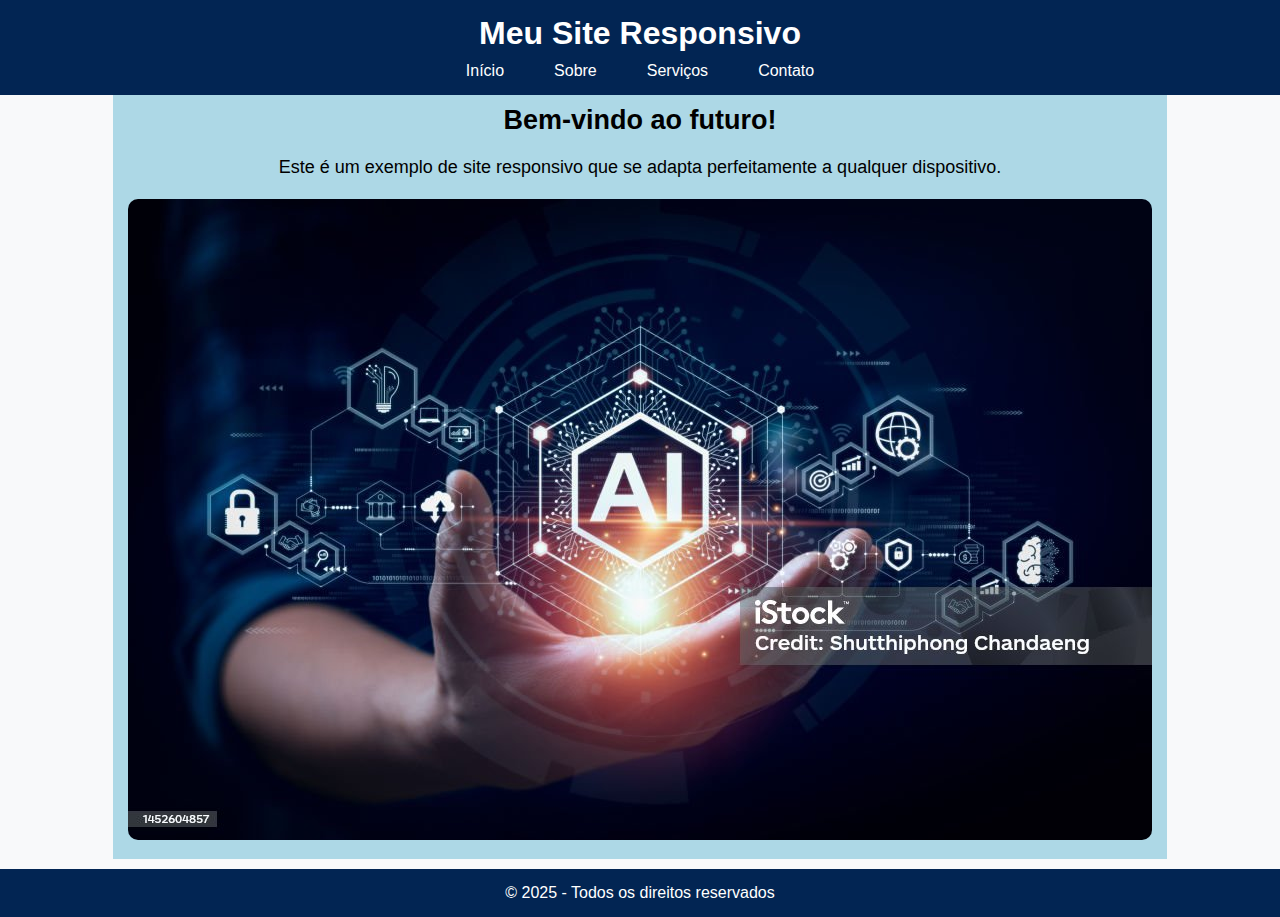
<file: Ex03_responsividade/index.html>
<!DOCTYPE html>
<html lang="pt-br">
<head>
    <meta charset="UTF-8">
    <meta name="viewport" content="width=device-width, initial-scale=1.0">
    <title>Site Responsivo Sofisticado</title>
    <link rel="stylesheet" href="style.css">
</head>
<body>

    <header>
        <h1>Meu Site Responsivo</h1>
        <nav>
            <ul class="menu">
                <li><a href="#">Início</a></li>
                <li><a href="#">Sobre</a></li>
                <li><a href="#">Serviços</a></li>
                <li><a href="#">Contato</a></li>
            </ul>
        </nav>
    </header>

    <main>
        <section class="content">
            <div class="text">
                <h2>Bem-vindo ao futuro!</h2><br>
                <p>Este é um exemplo de site responsivo que se adapta perfeitamente a qualquer dispositivo.</p> <br>
            </div>
            <div class="image">
                <img src="imagemtecnologica.jpg" alt="Imagem tecnológica">
            </div>
        </section>
    </main>

    <footer>
        <p>&copy; 2025 - Todos os direitos reservados</p>
    </footer>

</body>
</html>
</file>
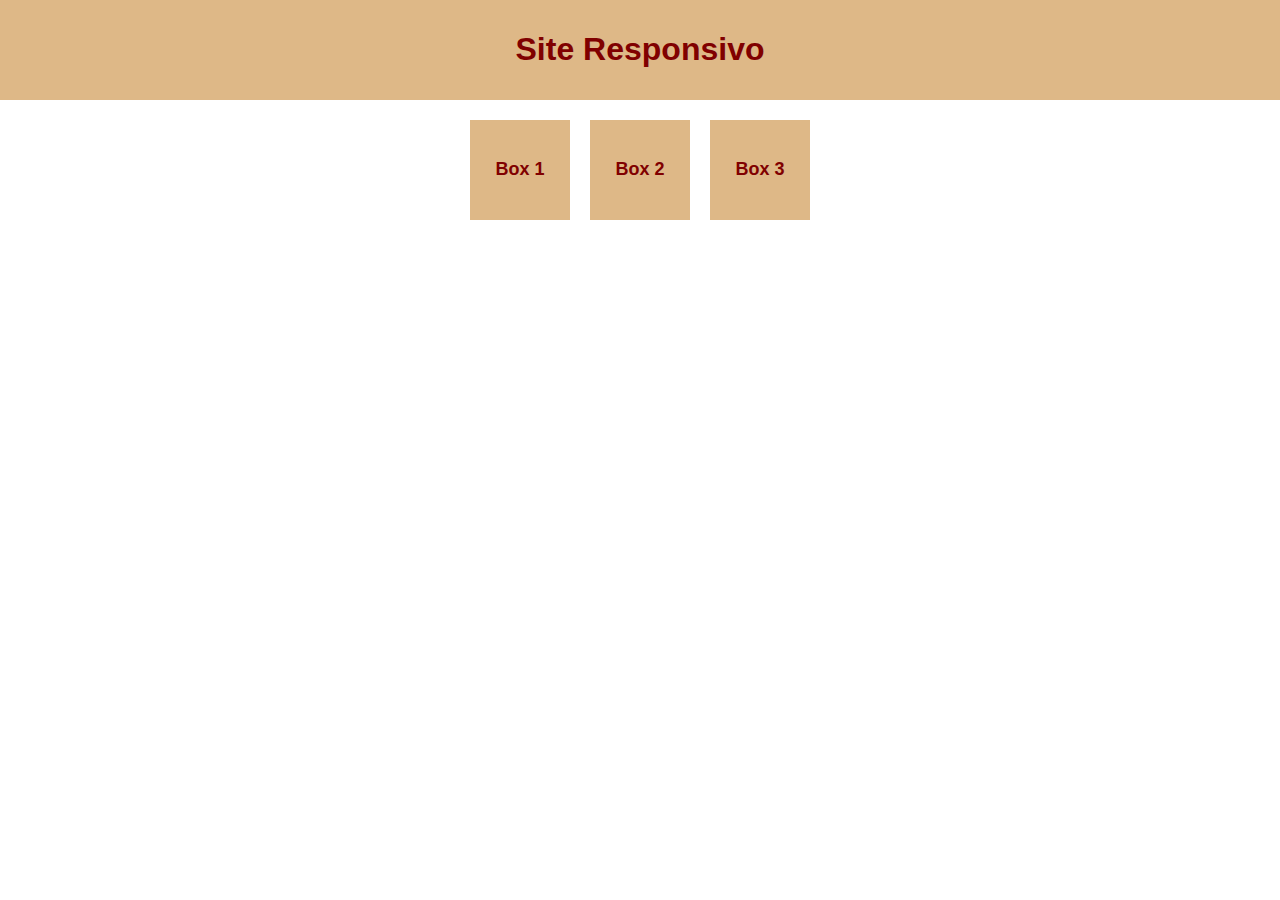
<file: Exercicio2Responsividade/index.html>
<!DOCTYPE html>
<html lang="pt-br">
<head>
    <meta charset="UTF-8">
    <meta name="viewport" content="width=device-width, initial-scale=1.0">
    <title>Exemplo de Media Query</title>
    <link rel="stylesheet" href="style.css">
</head>
<body>
    <header>
        <h1>Site Responsivo</h1>
    </header>
    
    <main>
        <section class="section_container">
            <div class="box">Box 1</div>
            <div class="box">Box 2</div>
            <div class="box">Box 3</div>
        </section>
    </main>
</body>
</html>

<!-- O que esse código faz?
✅ No modo normal (desktop), os quadrados ficam lado a lado com fundo branco.
✅ Se a tela for menor que 600px (celular):

O fundo do site muda para cinza.

Os quadrados ficam empilhados verticalmente.

A largura dos quadrados aumenta para 80% da tela. -->
</file>
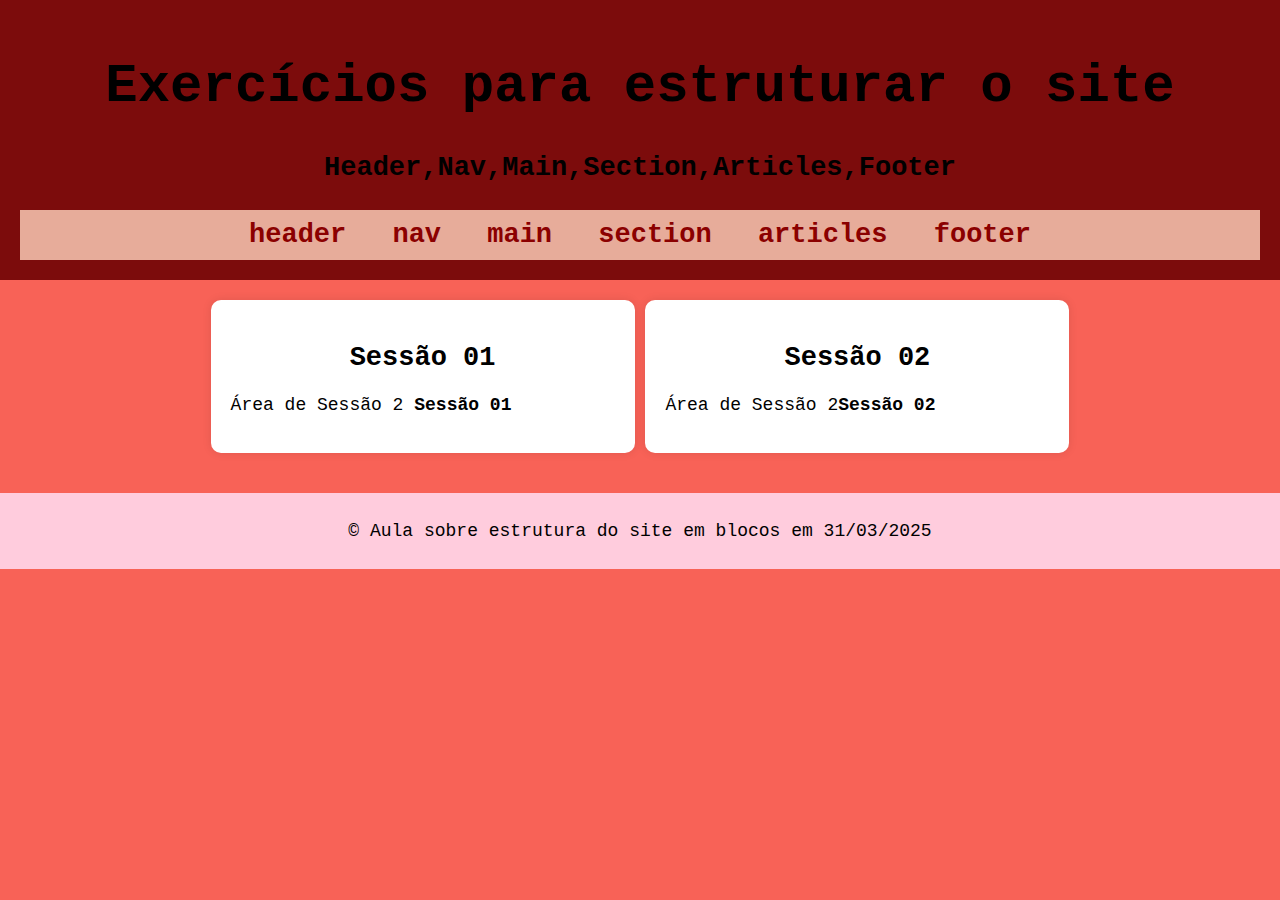
<file: ExercicioEstruturaSite/index.html>
<!DOCTYPE html>
<html lang="pt-br">

<head>
    <meta charset="UTF-8">
    <meta name="viewport" content="width=device-width, initial-scale=1.0">
    <link rel="stylesheet" href="style.css">
    <title>Exercício Estrura do Site - Marcos UC2</title>
</head>

<body>
    <main>
        <header>
            <h1>Exercícios para estruturar o site</h1>
            <p>Header,Nav,Main,Section,Articles,Footer</p>
            <nav>
                <a href="#header">header</a>
                <a href="#nav">nav</a>
                <a href="#main">main</a>
                <a href="#section">section</a>
                <a href="#articles">articles</a>
                <a href="#footer">footer</a>
            </nav>
        </header>


        <section class="container">

            <h2>Sessão 01</h2>
            <p>Área de Sessão 2 <strong>Sessão 01</strong></p>
        </section>        
        
        <section class="container">
            <h2>Sessão 02</h2>
            <p>Área de Sessão 2<strong>Sessão 02</strong></p>
        </section>

    </main>

    <footer>
        <p>&copy; Aula sobre estrutura do site em blocos em 31/03/2025</p>
    </footer>
</body>

</html>
</file>
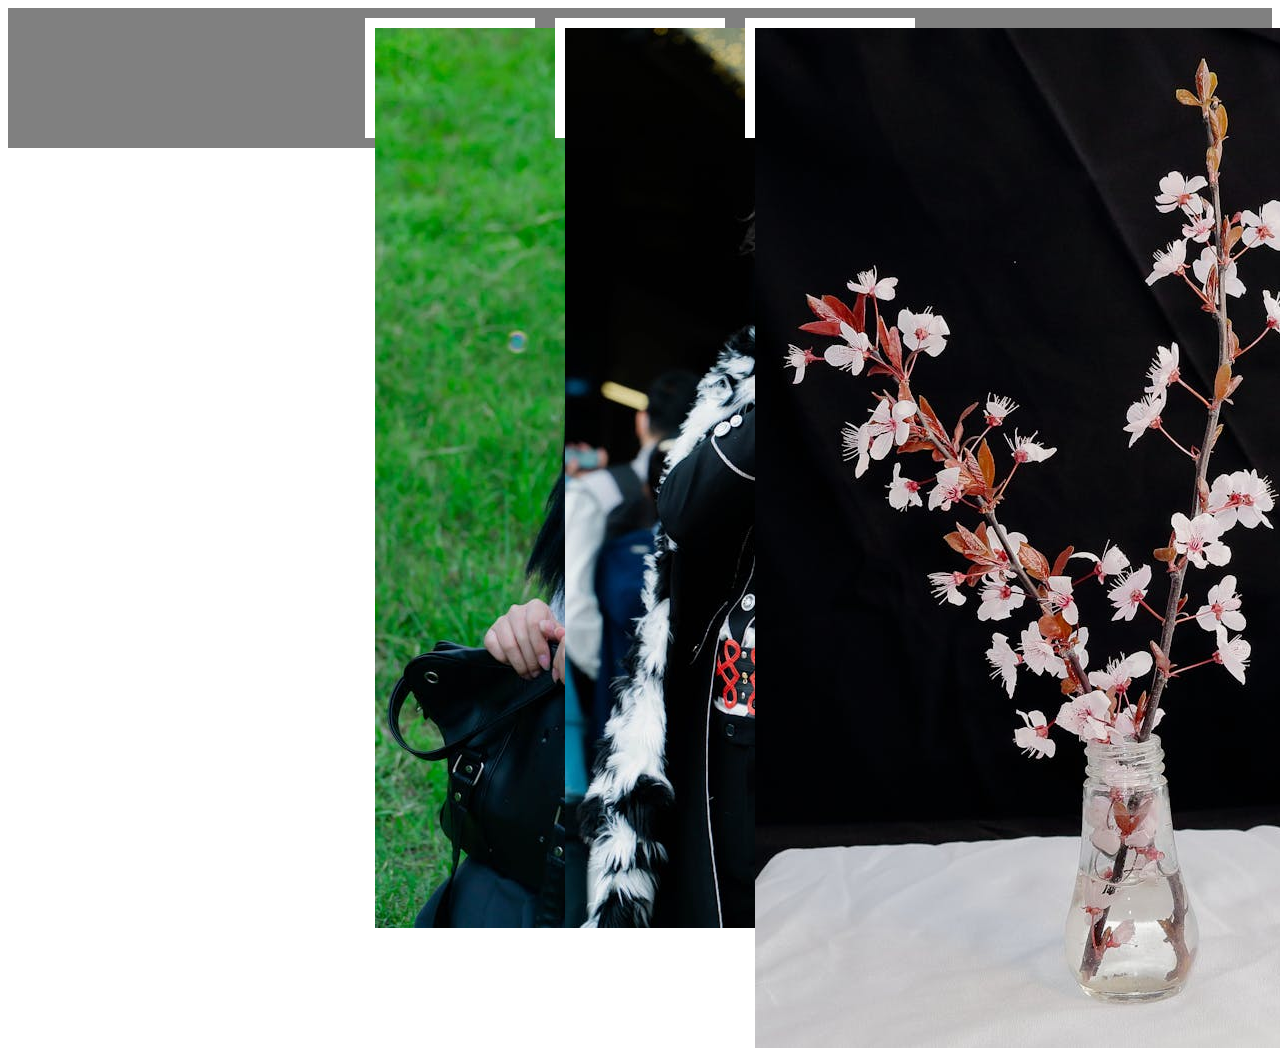
<file: Exercicioflex/index.html>
<!DOCTYPE html>
<html lang="en">
<head>
    <meta charset="UTF-8">
    <meta name="viewport" content="width=device-width, initial-scale=1.0">
    <link rel="stylesheet" href="style..css">
    <title>Document</title>
</head>
<body>
    <div class="container"> 
        <div class="itens">
            <img src="./foto1.jpeg" alt="">
        </div>
        <div class="itens">
            <img src="./foto2.jpeg" alt="">
        </div>
        <div class="itens">
            <img src="./foto3.jpeg" alt="">
     </div>
  
</body>
</html>
</file>
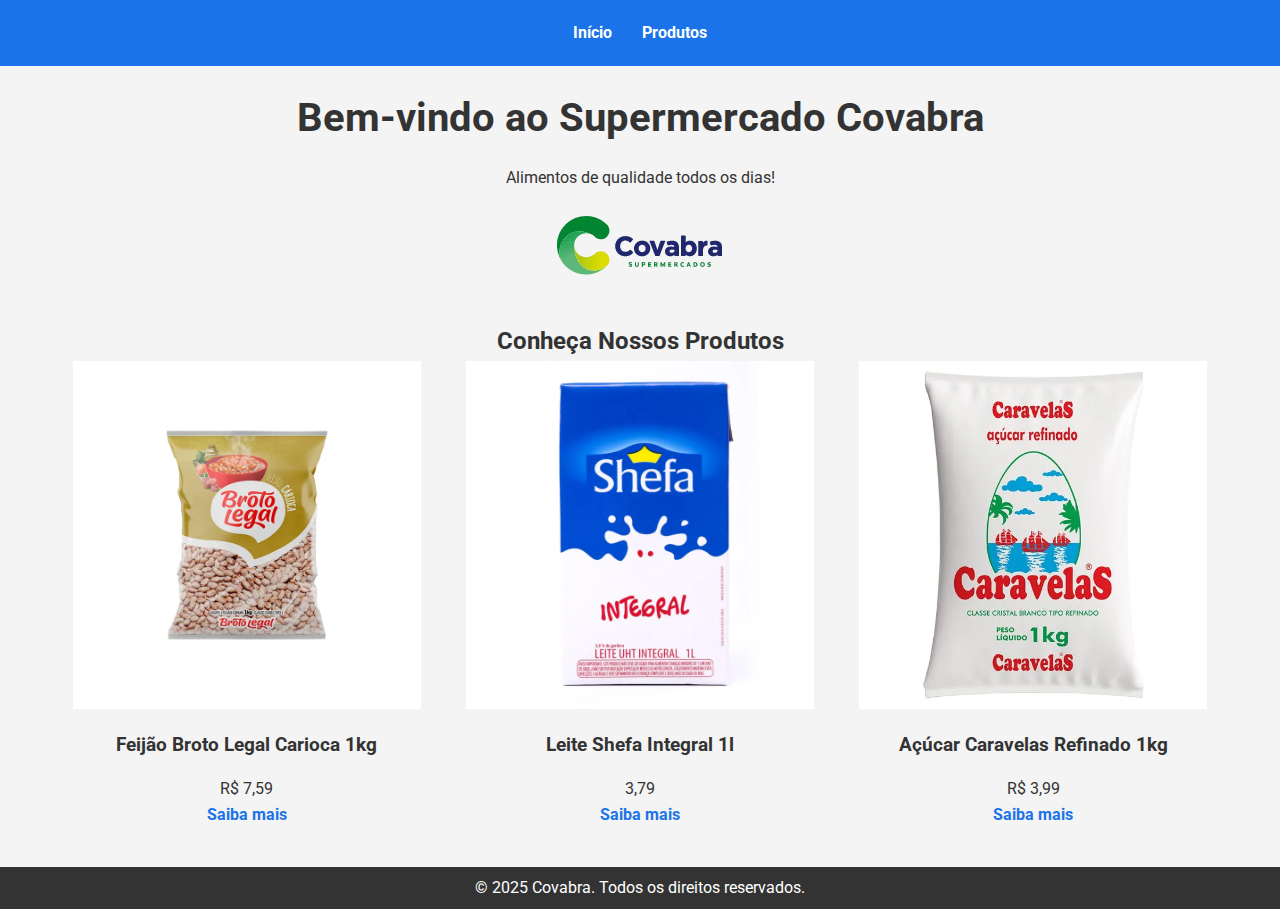
<file: PrjMercadoCss/index.html>
<!DOCTYPE html>
<html lang="pt-br">
<head>
    <meta charset="UTF-8">
    <meta name="viewport" content="width=device-width, initial-scale=1.0">
    <title>Mercado Covabra</title>
    <link href="https://fonts.googleapis.com/css2?family=Roboto:wght@400;700&display=swap" rel="stylesheet">
    <link rel="stylesheet" href="styles.css">
</head>
<body>
    <header>
        <nav>
            <ul>
                <li><a href="index.html">Início</a></li>
                <li><a href="produtos.html">Produtos</a></li>
            </ul>
        </nav>
    </header>

    <main>
        <section class="introducao">
            <h1>Bem-vindo ao Supermercado Covabra</h1>
            <p>Alimentos de qualidade todos os dias!</p><br>
            <img src="logo-covabra.webp" alt="Imagem principal do site">
        </section>

        <section class="produtos">
            <h2>Conheça Nossos Produtos</h2>
            <div class="produtos-container">
                <article class="produto">
                    <img src="prod01_feijao.webp" alt="Produto 1">
                    <h3>Feijão Broto Legal Carioca 1kg</h3>
                    <p>R$ 7,59</p>
                    <a href="produtos.html">Saiba mais</a>
                </article>

                <article class="produto">
                    <img src="prod02_leite.webp" alt="Produto 2">
                    <h3>Leite Shefa Integral 1l</h3>
                    <p>3,79</p>
                    <a href="produtos.html">Saiba mais</a>
                </article>

                <article class="produto">
                    <img src="prod03_acucar.webp" alt="Produto 3">
                    <h3>Açúcar Caravelas Refinado 1kg</h3>
                    <p>R$ 3,99</p>
                    <a href="produtos.html">Saiba mais</a>
                </article>
            </div>
        </section>
    </main>

    <footer>
        <p>&copy; 2025 Covabra. Todos os direitos reservados.</p>
    </footer>
</body>
</html>
</file>
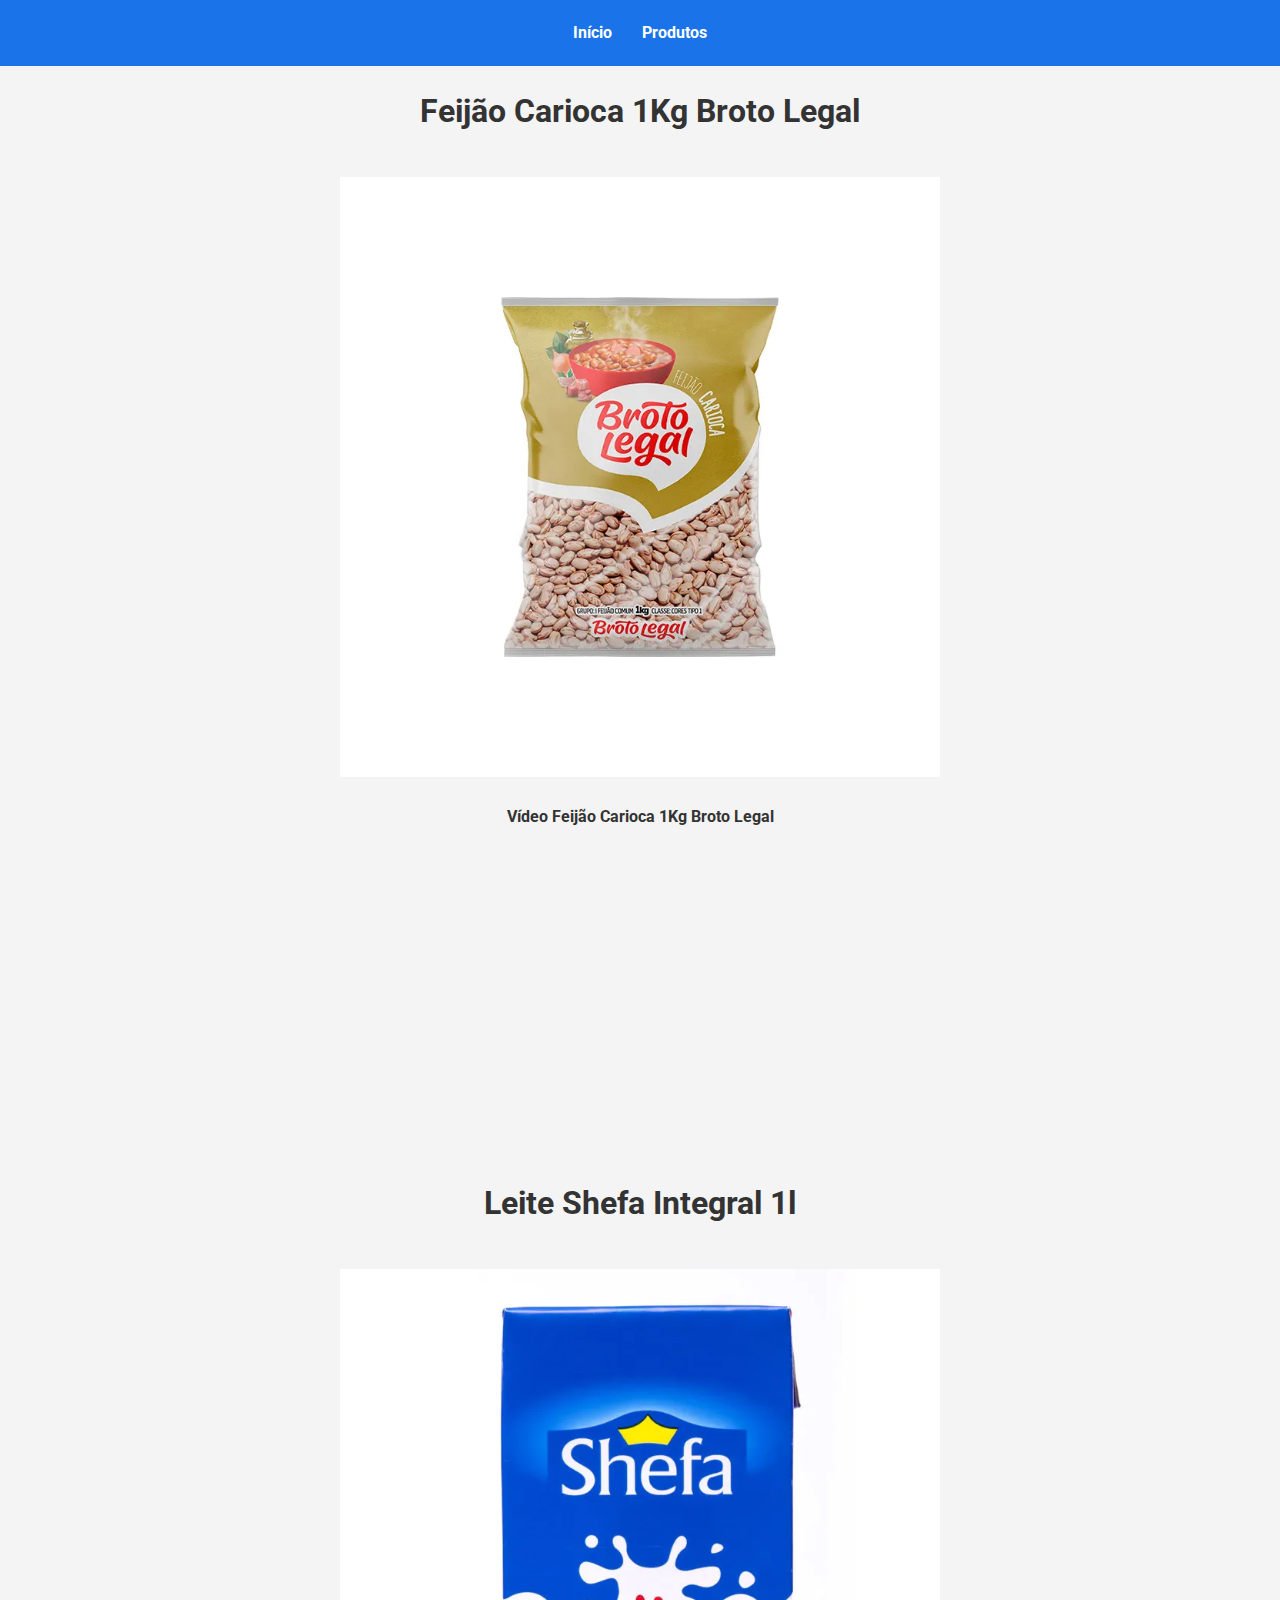
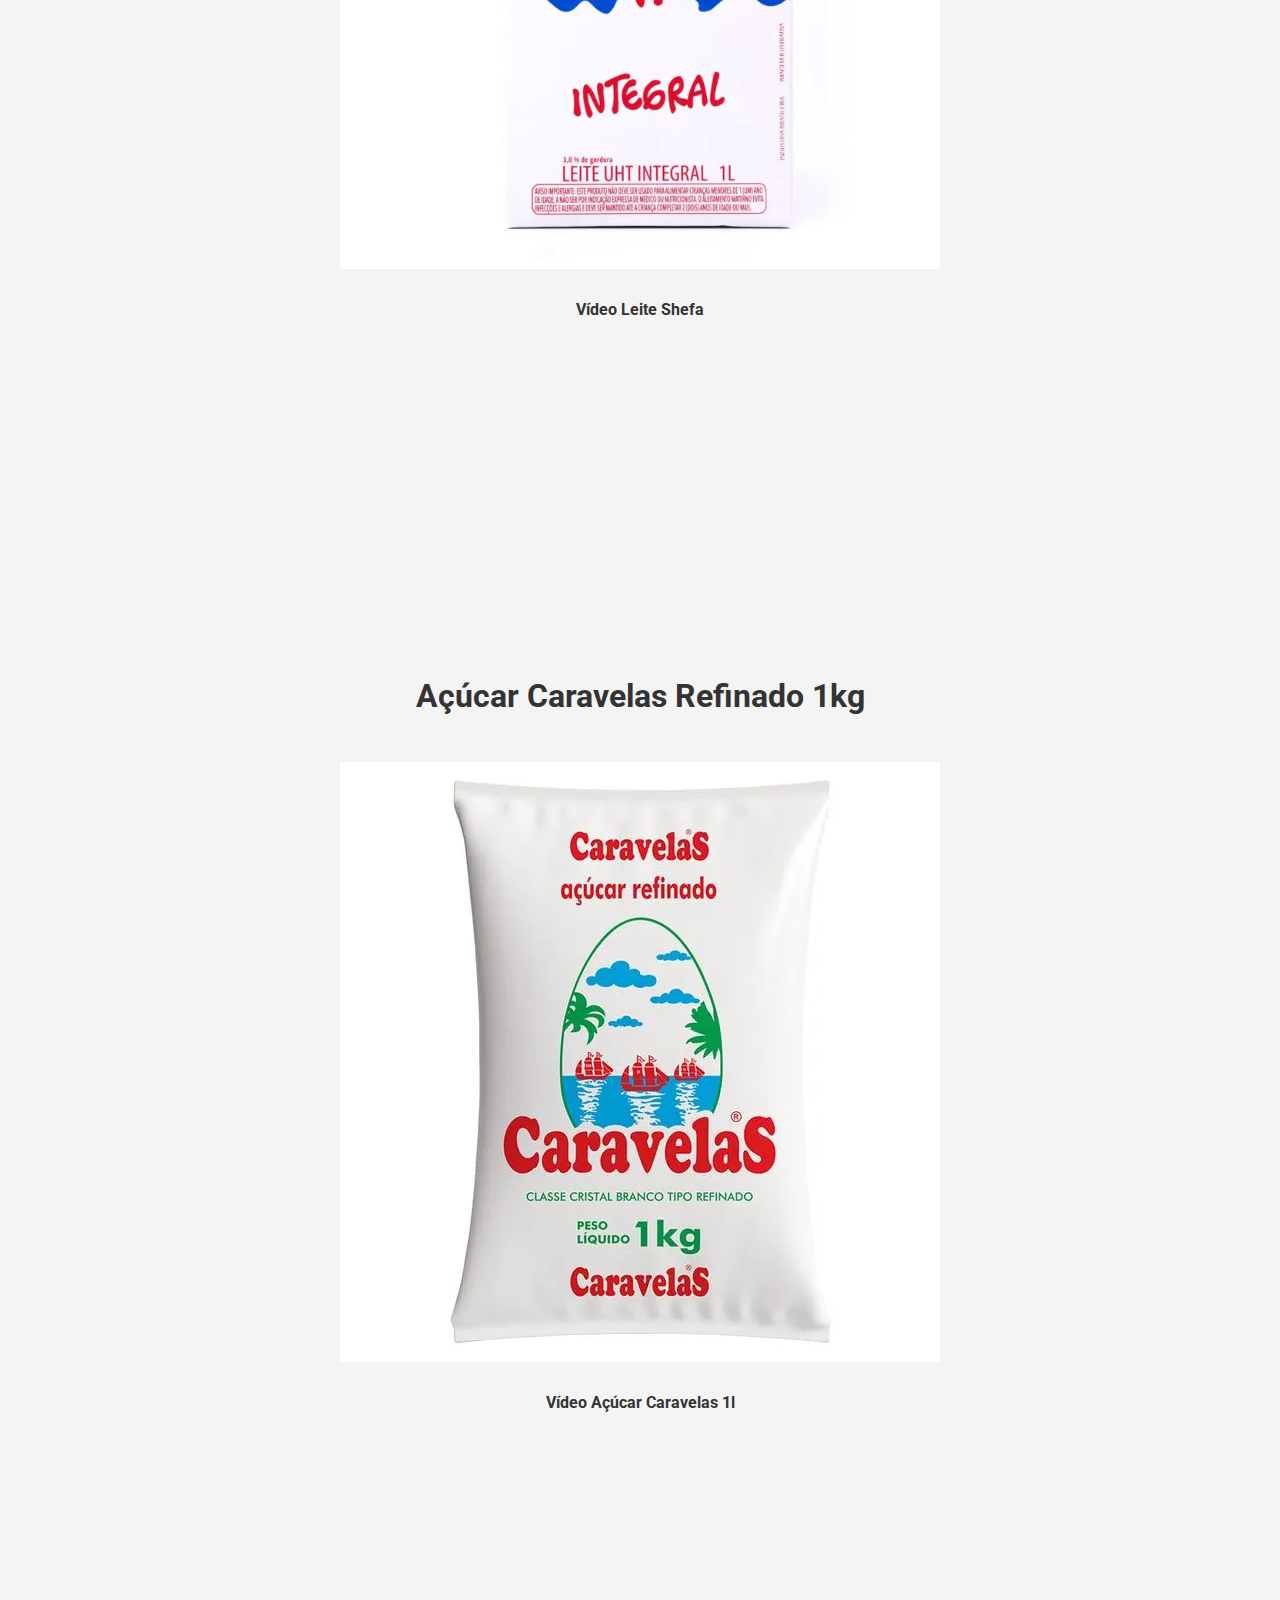
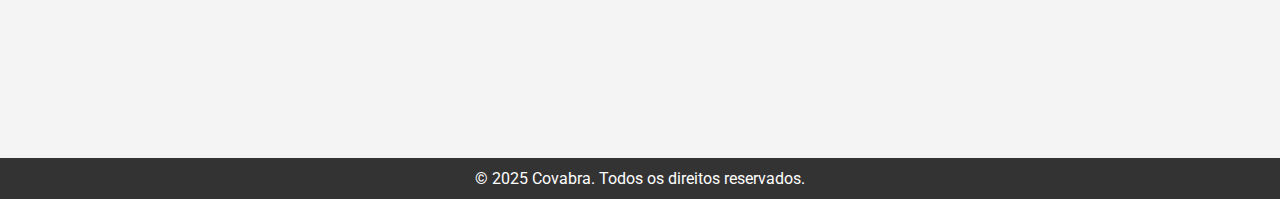
<file: PrjMercadoCss/produtos.html>
<!DOCTYPE html>
<html lang="pt-br">
<head>
    <meta charset="UTF-8">
    <meta name="viewport" content="width=device-width, initial-scale=1.0">
    <title>Produtos</title>
    <link href="https://fonts.googleapis.com/css2?family=Roboto:wght@400;700&display=swap" rel="stylesheet">
    <link rel="stylesheet" href="styles.css">
</head>
<body>
    <header>
        <nav>
            <ul>
                <li><a href="index.html">Início</a></li>
                <li><a href="produto.html">Produtos</a></li>
            </ul>
        </nav>
    </header>

    <main>
        <section class="detalhes-produto">
            <h1>Feijão Carioca 1Kg Broto Legal</h1>
            <img src="prod01_feijao.webp" alt="Produto 1">
            <h4>Vídeo Feijão Carioca 1Kg Broto Legal </h4>
            <div class="video">
                <iframe width="640" height="360" src="https://www.youtube.com/embed/5p7O9l2nOYQ" title="Review: Feijão Carioca 1Kg Broto Legal" frameborder="0" allow="accelerometer; autoplay; clipboard-write; encrypted-media; gyroscope; picture-in-picture; web-share" referrerpolicy="strict-origin-when-cross-origin" allowfullscreen></iframe>
            </div><br>


            <h1>Leite Shefa Integral 1l</h1>
            <img src="prod02_leite.webp" alt="Produto 2">
            <h4>Vídeo Leite Shefa</h2>
            <div class="video">
                <iframe width="640" height="360" src="https://www.youtube.com/embed/KZnMHcQ6W5A" title="Produção de Leite Shefa em embalagem SIG" frameborder="0" allow="accelerometer; autoplay; clipboard-write; encrypted-media; gyroscope; picture-in-picture; web-share" referrerpolicy="strict-origin-when-cross-origin" allowfullscreen></iframe>
            </div> <br>

            <h1>Açúcar Caravelas Refinado 1kg</h1>
            <img src="prod03_acucar.webp" alt="Produto 3">
            <h4>Vídeo Açúcar Caravelas 1l</h4>
            <div class="video">
                <iframe width="640" height="360" src="https://www.youtube.com/embed/ECb_Q6fB2-A" title="Açúcar Caravelas Apresenta a Linha de produtos" frameborder="0" allow="accelerometer; autoplay; clipboard-write; encrypted-media; gyroscope; picture-in-picture; web-share" referrerpolicy="strict-origin-when-cross-origin" allowfullscreen></iframe>       
            </div>
        </section>
    </main>

    <footer>
        <p>&copy; 2025 Covabra. Todos os direitos reservados.</p>
    </footer>
</body>
</html>
</file>
<file: Exercicio2Responsividade/style.css>
/* Ele muda o layout conforme o tamanho da tela, ajustando a cor do fundo e a disposição do conteúdo. */
/* Estilos padrão */
body {
    font-family: Arial, sans-serif;
    text-align: center;
    background-color: white;
    margin: 0;
}

header {
    background-color:burlywood;
    color:maroon;
    padding: 10px;
}

.section_container {
    display: flex;
    justify-content: center;
    gap: 20px;
    padding: 20px;
}

.box {
    width: 100px;
    height: 100px;
    background-color:burlywood;
    color: maroon;
    display: flex;
    align-items: center;
    justify-content: center;
    font-size: 18px;
    font-weight: bold;
}

/* Media Query para telas menores que 600px */
@media (max-width: 600px) {
    body {
        background-color: lightgray;
    }

    .section_container {
        flex-direction: column;
        align-items: center;
    }

    .box {
        width: 80%;
    }
}
</file>
<file: ExercicioEstruturaSite/style.css>
body {
    font-family: 'Courier New', cursive;
    font-size: 18px;
    color: black;
    background-color: #f86257;
    margin: 0;
    padding: 0;
    text-align: center;
}

header {
    background: #7c0c0c;
    padding: 20px;
    font-size: 1.5em;
    font-weight: bold;
}

nav {
    background: #e7ac9a;
    padding: 10px;
}

nav a {
    margin: 0 15px;
    text-decoration: none;
    color:darkred;
    font-weight: bold;
}

.container {
    display: inline-block;
    width: 30%;
    margin: 20px auto;
    padding: 20px;
    background: white;
    border-radius: 10px;
    box-shadow: 0 0 10px rgba(0, 0, 0, 0.1);
    text-align: left;
}

h2 {
    color:black;
    text-align: center;
}


footer {
    background: #ffccdd;
    padding: 10px;
    margin-top: 20px;
}
</file>
<file: Exercicioflex/style..css>
.container {
    background-color: gray;
    display: flex;
    flex-direction: row;
    flex-wrap: wrap; 
    justify-content:center; 
    align-items:center; 
}

.itens {
    width: 150px;
    height: 100px;
    background-color: white;
    margin: 10px;
    padding: 10px;
    /* display: flex;
    justify-content:center;
    align-items:center; */
}

/* https://flexboxfroggy.com/ */
/* https://rachacuca.com.br/#google_vignette */
</file>
<file: PrjMercadoCss/styles.css>
/* Definição de variáveis */
:root {
    --cor-principal: #1a73e8;
    --cor-secundaria: #ff9800;
    --cor-texto: #333;
    --font-familia: 'Roboto', sans-serif;
    --largura-maxima: 1200px;
    --largura-minima: 320px;
}

/* Resets e Estilos Gerais */
* {
    margin: 0;
    padding: 0;
    box-sizing: border-box;
}

body {
    font-family: var(--font-familia);
    color: var(--cor-texto);
    background-color: #f4f4f4;
    line-height: 1.6;
}

/* Menu - hover */
a:hover {
    background-color: green;
}

header {
    background-color: var(--cor-principal);
    color: white;
    padding: 20px 0;
}

nav ul {
    display: flex;
    justify-content: center;
    list-style-type: none;
}

nav ul li {
    margin: 0 15px;
}

nav ul li a {
    color: white;
    text-decoration: none;
    font-weight: bold;
}

main {
    padding: 20px;
    max-width: var(--largura-maxima);
    margin: 0 auto;
}

.introducao {
    text-align: center;
    margin-bottom: 30px;
}

.introducao h1 {
    font-size: 2.5rem;
    margin-bottom: 15px;
}

.produtos {
    display: flex;
    flex-direction: column;
    align-items: center;
    margin-top: 40px;
}

.produtos-container {
    display: flex;
    justify-content: space-around;
    gap: 20px;
    flex-wrap: wrap;
}

.produto {
    text-align: center;
    width: 30%;
    margin-bottom: 20px;
}

.produto img {
    width: 100%;
    height: auto;
}

.produto h3 {
    margin: 15px 0;
}

.produto a {
    text-decoration: none;
    color: var(--cor-principal);
    font-weight: bold;
}

.detalhes-produto {
    text-align: center;
}

.detalhes-produto h1 {
    font-size: 2rem;
    margin-bottom: 20px;
}

.detalhes-produto img {
    width: 100%;
    max-width: 600px;
    margin: 20px 0;
}

.video iframe {
    max-width: 100%;
    height: 315px;
}

footer {
    text-align: center;
    background-color: #333;
    color: white;
    padding: 8px 0;
}

/* Responsividade */
@media (max-width: 768px) {
    nav ul {
        flex-direction: column;
        align-items: center;
    }
    
    .produtos-container {
        flex-direction: column;
        align-items: center;
    }

    .produto {
        width: 80%;
    }
}

@media (max-width: 480px) {
    .introducao h1 {
        font-size: 2rem;
    }

    nav ul {
        flex-direction: column;
        padding: 10px;
    }
    
    nav ul li {
        margin: 10px 0;
    }
    
    .produto {
        width: 90%;
    }
}
</file>
<file: Ex03_responsividade/style.css>
/* Reset básico */
* {
    margin: 0;
    padding: 0;
    box-sizing: border-box;
}

body {
    font-family: Arial, sans-serif;
    background-color: #f8f9fa;
    color: black;
    text-align: center;
}

/* Cabeçalho fixo */
header {
    background-color:#022553;
    color: white;
    padding: 15px;
    position: fixed;
    width: 100%;
    top: 0;
    left: 0;
    z-index: 1000;
}

/* Estilização do menu */
nav .menu {
    list-style: none;
    display: flex;
    justify-content: center;
    gap: 20px;
    margin-top: 10px;
}

nav .menu li {
    display: inline;
}

nav .menu li a {
    text-decoration: none;
    color: white;
    /* font-weight: bold; */
    padding: 10px 15px;
}

/* Ajustando a seção principal */
main {
    padding-top: 80px; /* Para não ficar atrás do cabeçalho fixo */
    display: flex;
    justify-content: center;
    align-items: center;
    min-height: 80vh;
}

/* Aplicando display inline na section */
.content {
    display: inline; /* As sections agora ficam na mesma linha */
    background-color: lightblue;
    padding: 15px;
    /* border: 2px solid blue; */
    margin: 10px;
}

/* Ajuste para texto e imagem */
.text {
    font-size: 18px;
}

.image img {
    max-width: 100%;
    border-radius: 10px;
}

/* Rodapé */
footer {
    background-color: #022553;
    color: white;
    text-align: center;
    padding: 15px;
    position: relative;
    bottom: 0;
    width: 100%;
}

/* 📱 Responsividade para telas menores */
@media (max-width: 768px) {
    nav .menu {
        display: none; /* Esconde o menu para um possível menu*/
    }

    .content {
        display: block; /* Para telas menores, volta a ficar empilhado */
        text-align: center;
    }

    .image img {
        width: 80%;
    }
}
</file>
